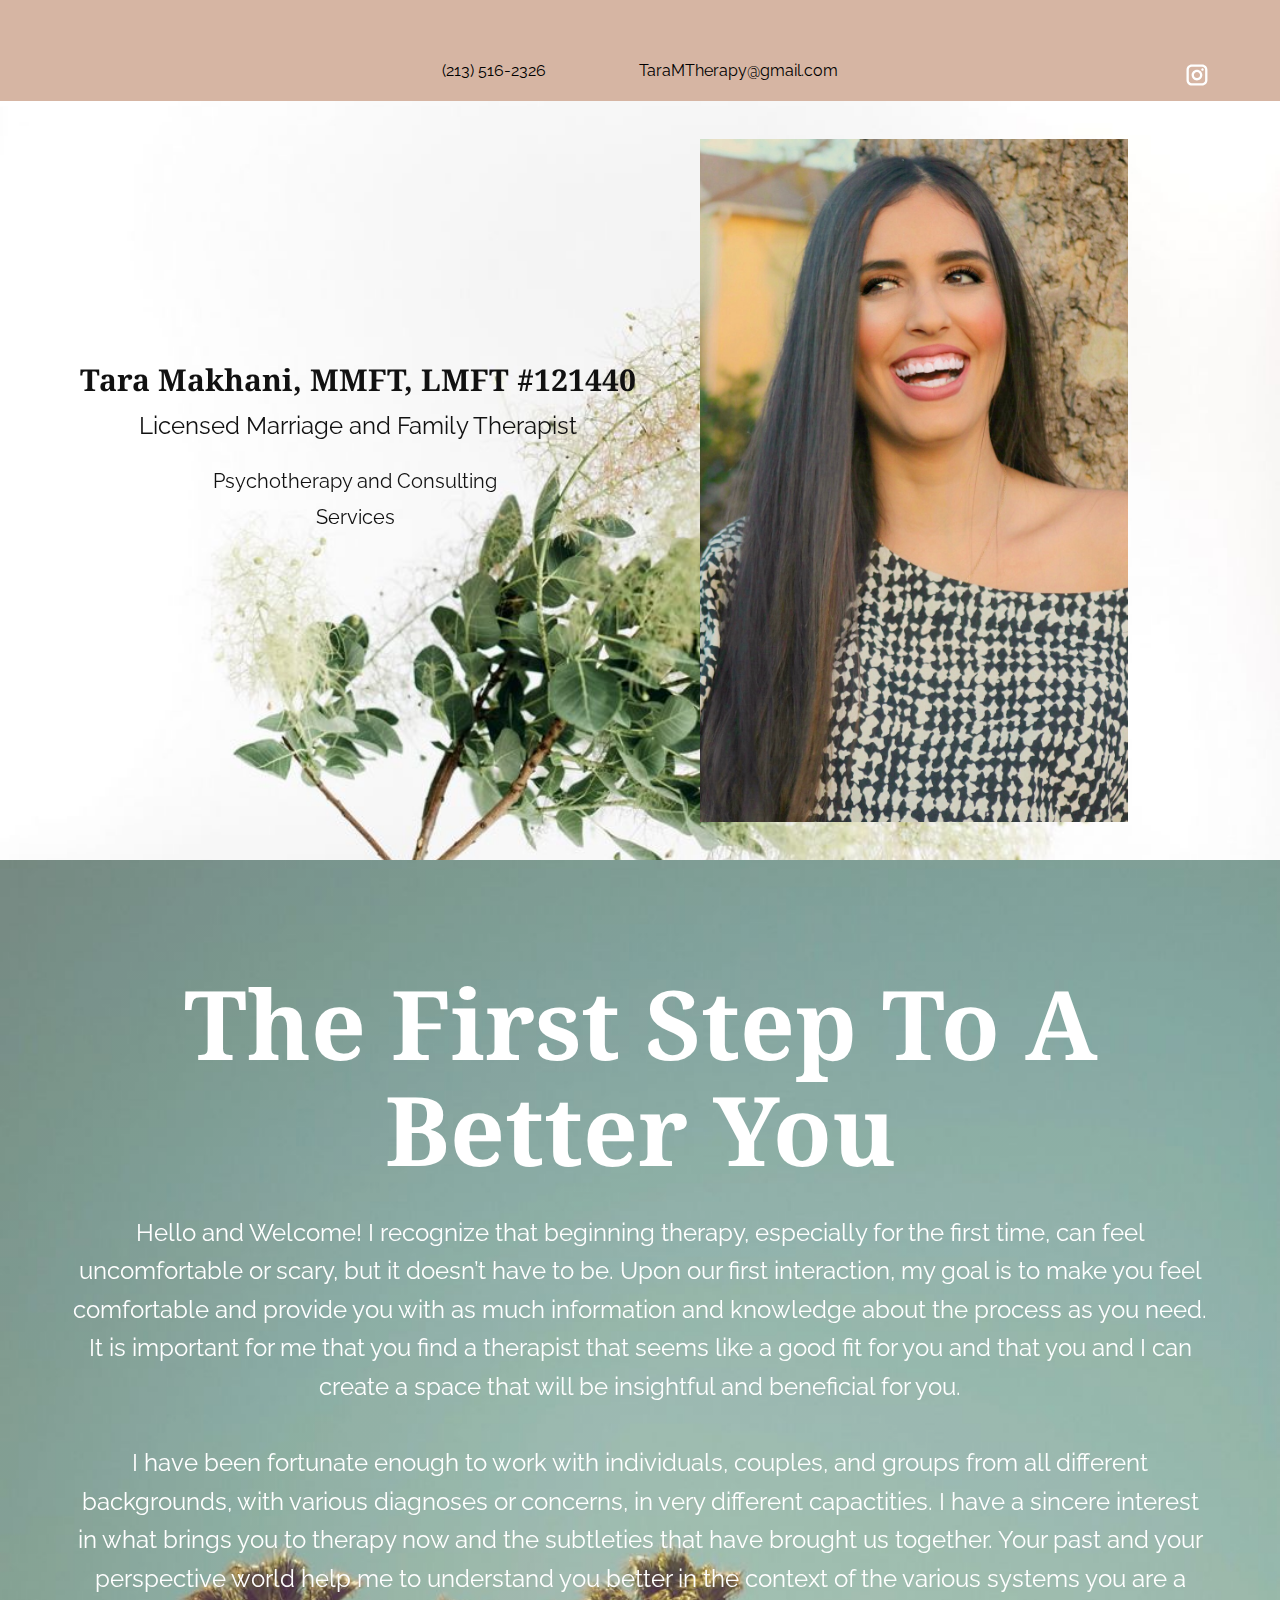
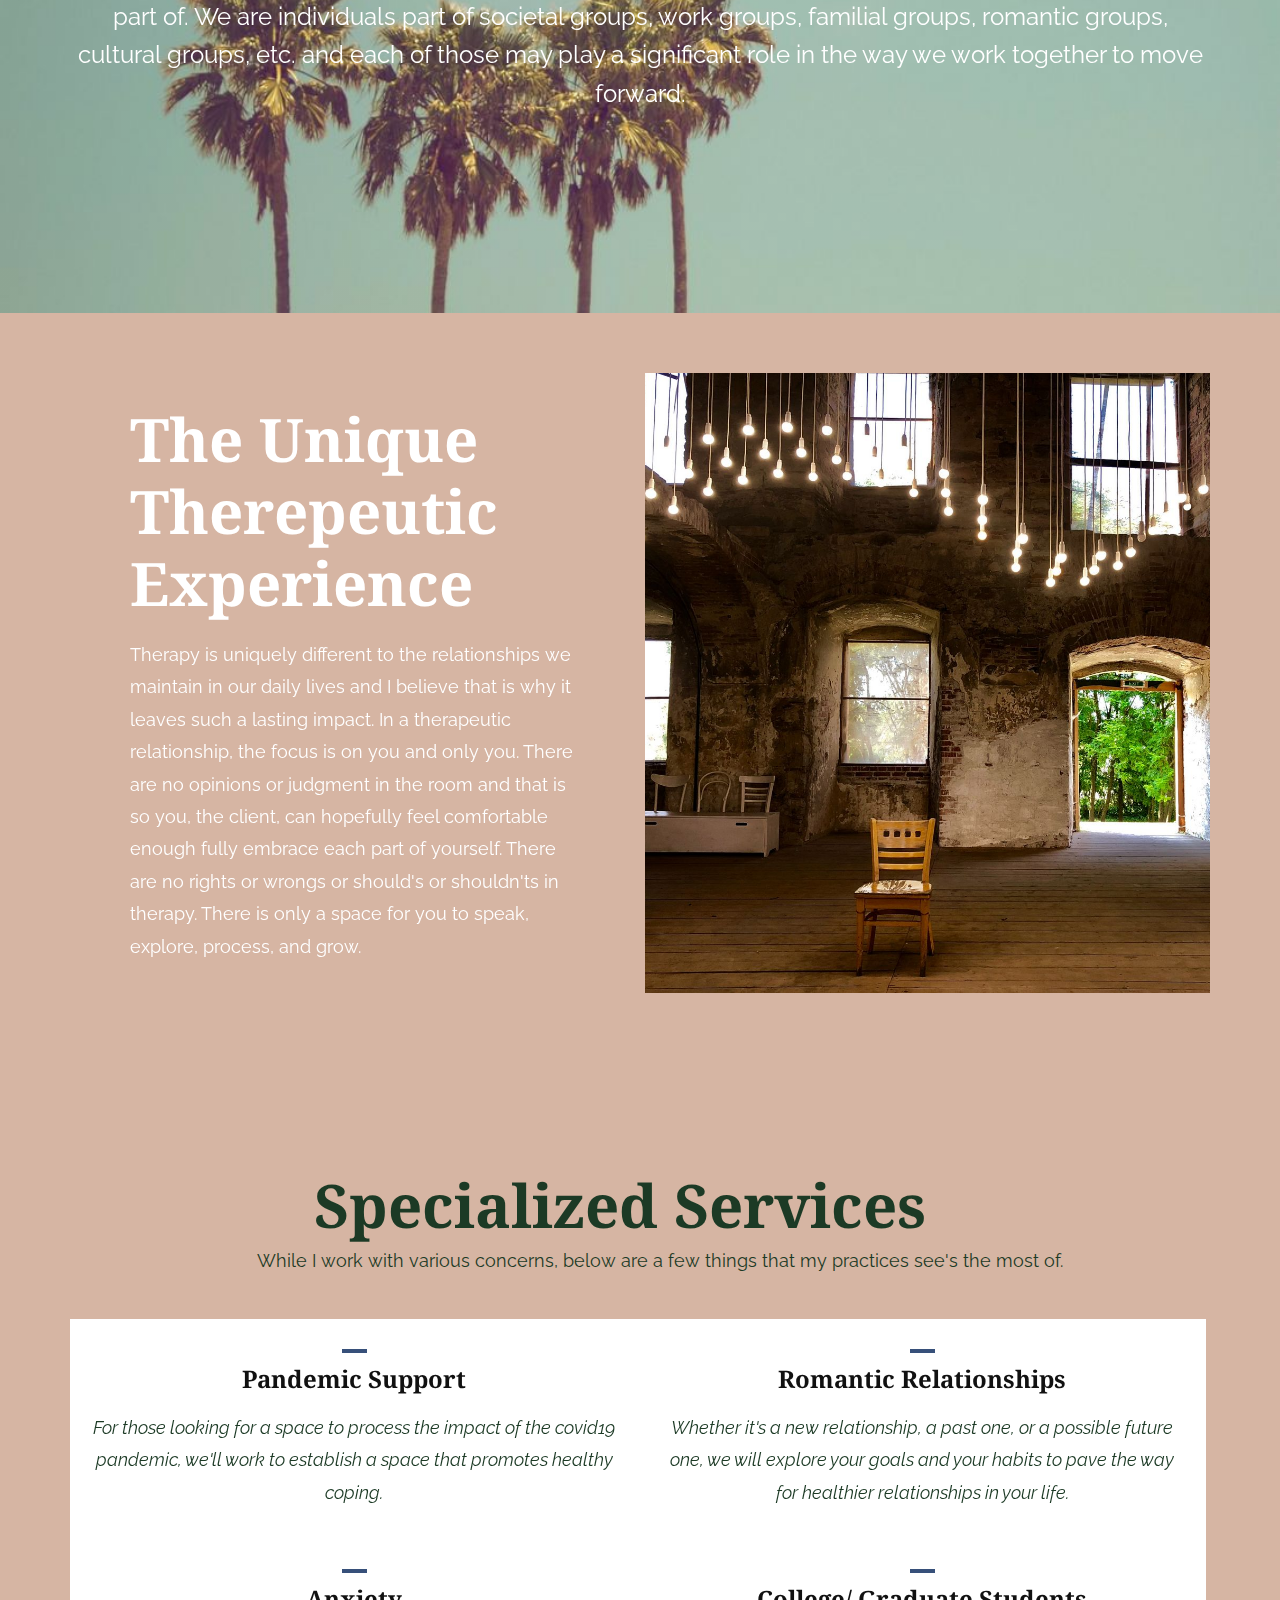
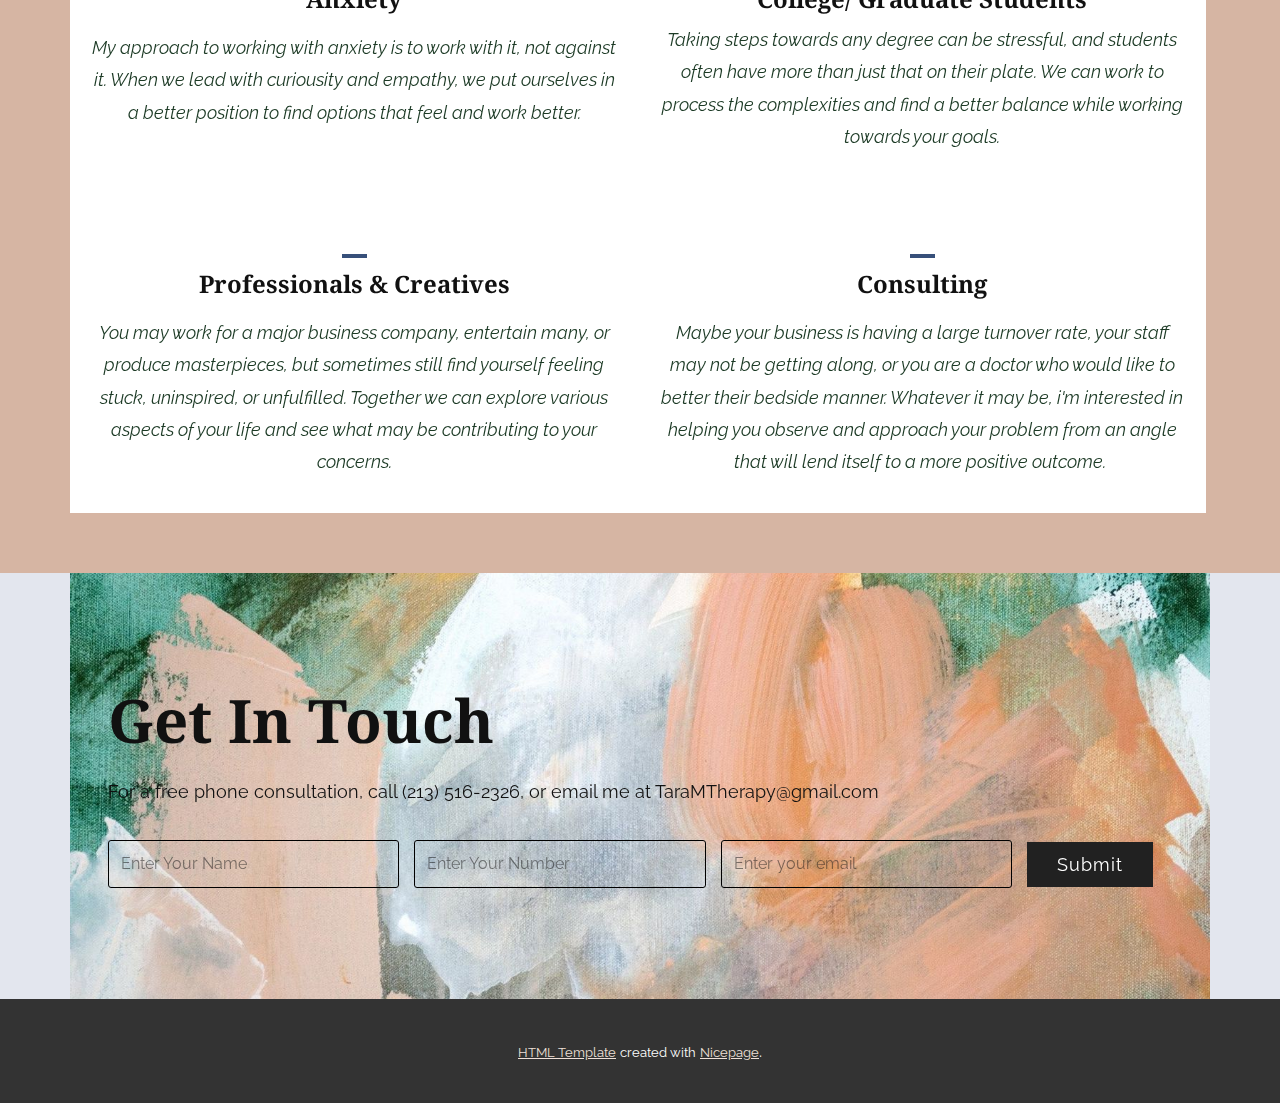
<file: Page-1.html>
<!DOCTYPE html>
<html style="font-size: 16px;">
  <head>
    <meta name="viewport" content="width=device-width, initial-scale=1.0">
    <meta charset="utf-8">
    <meta name="keywords" content="Style Tips for Women in Business, Dress for the job you want, not the job you have., Fashion Tips, Subscribe to our Newsletter">
    <meta name="description" content="">
    <meta name="page_type" content="np-template-header-footer-from-plugin">
    <title>Page 1</title>
    <link rel="stylesheet" href="nicepage.css" media="screen">
<link rel="stylesheet" href="Page-1.css" media="screen">
    <script class="u-script" type="text/javascript" src="jquery.js" defer=""></script>
    <script class="u-script" type="text/javascript" src="nicepage.js" defer=""></script>
    <meta name="generator" content="Nicepage 2.25.0, nicepage.com">
    
    
    
    
    
    
    <link id="u-theme-google-font" rel="stylesheet" href="https://fonts.googleapis.com/css?family=Raleway:100,100i,200,200i,300,300i,400,400i,500,500i,600,600i,700,700i,800,800i,900,900i|Noto+Serif:400,400i,700,700i">
    <script type="application/ld+json">{
		"@context": "http://schema.org",
		"@type": "Organization",
		"name": "",
		"url": "index.html",
		"sameAs": [
				"https://www.instagram.com/TaraMTherapy"
		]
}</script>
    <meta property="og:title" content="Page 1">
    <meta property="og:type" content="website">
    <meta name="theme-color" content="#d6b5a3">
    <link rel="canonical" href="index.html">
    <meta property="og:url" content="index.html">
  </head>
  <body class="u-body u-palette-1-base"><header class="u-align-center-sm u-align-center-xs u-clearfix u-header u-header" id="sec-711f"><div class="u-clearfix u-sheet u-sheet-1">
        <div class="u-social-icons u-spacing-10 u-social-icons-1">
          <a class="u-social-url" target="_blank" href="https://www.instagram.com/TaraMTherapy">
            <span class="u-icon u-icon-circle u-social-instagram u-social-type-logo u-icon-1">
              <svg class="u-svg-link" preserveAspectRatio="xMidYMin slice" viewBox="0 0 112 112" style=""><use xmlns:xlink="http://www.w3.org/1999/xlink" xlink:href="#svg-7f62"></use></svg>
              <svg xmlns="http://www.w3.org/2000/svg" xmlns:xlink="http://www.w3.org/1999/xlink" version="1.1" xml:space="preserve" class="u-svg-content" viewBox="0 0 112 112" x="0px" y="0px" id="svg-7f62"><path d="M55.9,32.9c-12.8,0-23.2,10.4-23.2,23.2s10.4,23.2,23.2,23.2s23.2-10.4,23.2-23.2S68.7,32.9,55.9,32.9z M55.9,69.4c-7.4,0-13.3-6-13.3-13.3c-0.1-7.4,6-13.3,13.3-13.3s13.3,6,13.3,13.3C69.3,63.5,63.3,69.4,55.9,69.4z"></path><path d="M79.7,26.8c-3,0-5.4,2.5-5.4,5.4s2.5,5.4,5.4,5.4c3,0,5.4-2.5,5.4-5.4S82.7,26.8,79.7,26.8z"></path><path d="M78.2,11H33.5C21,11,10.8,21.3,10.8,33.7v44.7c0,12.6,10.2,22.8,22.7,22.8h44.7c12.6,0,22.7-10.2,22.7-22.7 V33.7C100.8,21.1,90.6,11,78.2,11z M91,78.4c0,7.1-5.8,12.8-12.8,12.8H33.5c-7.1,0-12.8-5.8-12.8-12.8V33.7 c0-7.1,5.8-12.8,12.8-12.8h44.7c7.1,0,12.8,5.8,12.8,12.8V78.4z"></path></svg>
            </span>
          </a>
        </div>
        <nav class="u-align-left u-menu u-menu-dropdown u-offcanvas u-menu-1">
          <div class="menu-collapse" style="font-size: 1rem;">
            <a class="u-button-style u-nav-link" href="#" style="padding: 4px 12px; font-size: calc(1em + 8px);">
              <svg class="u-svg-link" preserveAspectRatio="xMidYMin slice" viewBox="0 0 302 302" style=""><use xmlns:xlink="http://www.w3.org/1999/xlink" xlink:href="#svg-8a8f"></use></svg>
              <svg xmlns="http://www.w3.org/2000/svg" xmlns:xlink="http://www.w3.org/1999/xlink" version="1.1" id="svg-8a8f" x="0px" y="0px" viewBox="0 0 302 302" style="enable-background:new 0 0 302 302;" xml:space="preserve" class="u-svg-content"><g><rect y="36" width="302" height="30"></rect><rect y="236" width="302" height="30"></rect><rect y="136" width="302" height="30"></rect>
</g><g></g><g></g><g></g><g></g><g></g><g></g><g></g><g></g><g></g><g></g><g></g><g></g><g></g><g></g><g></g></svg>
            </a>
          </div>
          <div class="u-custom-menu u-nav-container">
            <ul class="u-nav u-spacing-25 u-unstyled u-nav-1"><li class="u-nav-item"><a class="u-button-style u-nav-link u-text-black" href="tel:213-5162326" style="padding: 1px 34px 2px 34px;">(213) 516-2326</a>
</li><li class="u-nav-item"><a class="u-button-style u-nav-link u-text-black" href="mailto:TaraMTherapy@gmail.com" style="padding: 1px 34px 2px 34px;">TaraMTherapy@gmail.com</a>
</li></ul>
          </div>
          <div class="u-custom-menu u-nav-container-collapse">
            <div class="u-align-center u-black u-container-style u-inner-container-layout u-opacity u-opacity-95 u-sidenav">
              <div class="u-menu-close u-menu-close-1"></div>
              <ul class="u-align-center u-nav u-popupmenu-items u-unstyled u-nav-2"><li class="u-nav-item"><a class="u-button-style u-nav-link" href="tel:213-5162326" style="padding: 1px 34px 2px 34px;">(213) 516-2326</a>
</li><li class="u-nav-item"><a class="u-button-style u-nav-link" href="mailto:TaraMTherapy@gmail.com" style="padding: 1px 34px 2px 34px;">TaraMTherapy@gmail.com</a>
</li></ul>
            </div>
            <div class="u-black u-menu-overlay u-opacity u-opacity-70"></div>
          </div>
        </nav>
      </div></header> 
    <section class="u-align-center u-clearfix u-image u-section-1" id="sec-cb65" data-image-width="1068" data-image-height="1600">
      <div class="u-clearfix u-sheet u-valign-middle u-sheet-1">
        <div class="u-clearfix u-expanded-width u-gutter-0 u-layout-wrap u-layout-wrap-1">
          <div class="u-layout">
            <div class="u-layout-row">
              <div class="u-container-style u-layout-cell u-left-cell u-size-30 u-layout-cell-1" data-animation-name="fadeIn" data-animation-duration="2750" data-animation-delay="0" data-animation-direction="">
                <div class="u-container-layout u-container-layout-1">
                  <h2 class="u-align-center u-text u-text-1">
                    <font style="font-size: 1.875rem;">Tara Makhani, MMFT, LMFT #121440</font>
                    <br>
                  </h2>
                  <p class="u-align-center u-text u-text-2">Licensed Marriage and Family Therapist</p>
                  <p class="u-align-center u-text u-text-3">Psychotherapy and Consulting Services</p>
                </div>
              </div>
              <div class="u-container-style u-layout-cell u-right-cell u-size-30 u-layout-cell-2">
                <div class="u-container-layout u-valign-middle u-container-layout-2">
                  <img class="u-expand-resize u-image u-image-1" src="images/IMG_0998.JPG" data-image-width="1242" data-image-height="1552">
                </div>
              </div>
            </div>
          </div>
        </div>
      </div>
    </section>
    <section class="u-align-center u-clearfix u-image u-shading u-section-2" src="" id="carousel_c01c">
      <div class="u-clearfix u-sheet u-sheet-1">
        <h1 class="u-text u-text-default u-title u-text-1" data-animation-name="fadeIn" data-animation-duration="5500" data-animation-delay="0" data-animation-direction="">The First Step To a Better you</h1>
        <p class="u-large-text u-text u-text-default u-text-variant u-text-2" data-animation-name="lightSpeedIn" data-animation-duration="2250" data-animation-delay="0" data-animation-direction="">Hello and Welcome! I recognize that beginning therapy, especially for the first time, can feel uncomfortable or scary, but it doesn’t have to be. Upon our first interaction, my goal is to make you feel comfortable and provide you with as much information and knowledge about the process as you need. It is important for me that you find a therapist that seems like a good fit for you and that you and I can create a space that will be insightful and beneficial for you.<br>
          <br>I have been fortunate enough to work with individuals, couples, and groups from all different backgrounds, with various diagnoses or concerns, in very different capactities. I have a sincere interest in what brings you to therapy now and the subtleties that have brought us together. Your past and your perspective world help me to understand you better in the context of the various systems you are a part of. We are individuals part of societal groups, work groups, familial groups, romantic groups, cultural groups, etc. and each of those may play a significant role in the way we work together to move forward.
        </p>
      </div>
    </section>
    <section class="u-clearfix u-section-3" id="sec-4f4f">
      <div class="u-clearfix u-sheet u-sheet-1">
        <div class="u-clearfix u-expanded-width u-gutter-10 u-layout-wrap u-layout-wrap-1">
          <div class="u-layout" style="">
            <div class="u-layout-row" style="">
              <div class="u-align-left u-container-style u-layout-cell u-left-cell u-size-30 u-size-xs-60 u-layout-cell-1" src="" data-animation-name="rotateIn" data-animation-duration="1000" data-animation-delay="0" data-animation-direction="">
                <div class="u-container-layout u-valign-middle u-container-layout-1">
                  <h2 class="u-align-left-xs u-text u-text-1">The Unique Therepeutic experience</h2>
                  <p class="u-text u-text-2">Therapy is uniquely different to the relationships we maintain in our daily lives and I believe that is why it leaves such a lasting impact. In a therapeutic relationship, the focus is on you and only you. There are no opinions or judgment in the room and that is so you, the client, can hopefully feel comfortable enough fully embrace each part of yourself. There are no rights or wrongs or should's or shouldn'ts in therapy. There is only a space for you to speak, explore, process, and grow.</p>
                </div>
              </div>
              <div class="u-align-center u-container-style u-image u-layout-cell u-right-cell u-size-30 u-size-xs-60 u-image-1" src="" data-image-width="1600" data-image-height="1173">
                <div class="u-container-layout u-valign-middle u-container-layout-2" src=""></div>
              </div>
            </div>
          </div>
        </div>
      </div>
    </section>
    <section class="u-clearfix u-image u-parallax u-shading u-section-4" id="carousel_995e" data-image-width="1600" data-image-height="1067">
      <div class="u-clearfix u-sheet u-sheet-1">
        <div class="u-container-style u-expanded-width u-group u-group-1">
          <div class="u-container-layout u-container-layout-1">
            <h2 class="u-align-center u-text u-text-custom-color-1 u-text-1">Specialized Services</h2>
            <p class="u-align-center u-text u-text-custom-color-1 u-text-2">While I work with various concerns, below are a few things that my practices see's the most of.</p>
          </div>
        </div>
        <div class="u-clearfix u-gutter-0 u-layout-wrap u-layout-wrap-1">
          <div class="u-gutter-0 u-layout">
            <div class="u-layout-col">
              <div class="u-size-20">
                <div class="u-layout-row">
                  <div class="u-align-center u-container-style u-layout-cell u-left-cell u-shape-rectangle u-size-30 u-white u-layout-cell-1" data-animation-name="jackInTheBox" data-animation-duration="1000" data-animation-delay="0" data-animation-direction="">
                    <div class="u-container-layout u-valign-top u-container-layout-2">
                      <div class="u-border-4 u-border-palette-2-base u-line u-line-horizontal u-line-1"></div>
                      <h4 class="u-text u-text-3">Pandemic Support</h4>
                      <p class="u-text u-text-custom-color-1 u-text-4">For those looking for a space to process the impact of the covid19 pandemic, we'll work to establish a space that promotes healthy coping.</p>
                    </div>
                  </div>
                  <div class="u-align-center u-container-style u-layout-cell u-right-cell u-size-30 u-white u-layout-cell-2" data-animation-name="jackInTheBox" data-animation-duration="1000" data-animation-delay="0" data-animation-direction="">
                    <div class="u-container-layout u-valign-top u-container-layout-3">
                      <div class="u-border-4 u-border-palette-2-base u-line u-line-horizontal u-line-2"></div>
                      <h4 class="u-align-center u-text u-text-5" data-animation-name="bounceIn" data-animation-duration="1000" data-animation-delay="0" data-animation-direction="">Romantic Relationships</h4>
                      <p class="u-text u-text-custom-color-1 u-text-6">Whether it's a new relationship, a past one, or a possible future one, we will explore your goals and your habits to pave the way for healthier relationships in your life.</p>
                    </div>
                  </div>
                </div>
              </div>
              <div class="u-size-20">
                <div class="u-layout-row">
                  <div class="u-align-center u-container-style u-layout-cell u-left-cell u-size-30 u-white u-layout-cell-3" data-animation-name="jackInTheBox" data-animation-duration="1000" data-animation-delay="0" data-animation-direction="">
                    <div class="u-container-layout u-valign-top u-container-layout-4">
                      <div class="u-border-4 u-border-palette-2-base u-line u-line-horizontal u-line-3"></div>
                      <h4 class="u-text u-text-7">Anxiety</h4>
                      <p class="u-text u-text-custom-color-1 u-text-8">My approach to working with anxiety is to work with it, not against it. When we lead with curiousity and empathy, we put ourselves in a better position to find options that feel and work better.</p>
                    </div>
                  </div>
                  <div class="u-container-style u-layout-cell u-right-cell u-size-30 u-white u-layout-cell-4" data-animation-name="jackInTheBox" data-animation-duration="1000" data-animation-delay="0" data-animation-direction="">
                    <div class="u-container-layout u-valign-top u-container-layout-5">
                      <div class="u-border-4 u-border-palette-2-base u-line u-line-horizontal u-line-4"></div>
                      <h4 class="u-align-center u-text u-text-9">College/ Graduate Students</h4>
                      <p class="u-align-center u-text u-text-grey-50 u-text-10">
                        <font class="u-text-custom-color-1">Taking steps towards any degree can be stressful, and students often have more than just that on their plate. We can work to process the complexities and find a better balance while working towards your goals.<br>
                        </font>
                        <br>
                      </p>
                    </div>
                  </div>
                </div>
              </div>
              <div class="u-size-20">
                <div class="u-layout-row">
                  <div class="u-align-center u-container-style u-layout-cell u-left-cell u-size-30 u-white u-layout-cell-5" data-animation-name="jackInTheBox" data-animation-duration="1000" data-animation-delay="0" data-animation-direction="">
                    <div class="u-container-layout u-valign-top u-container-layout-6">
                      <div class="u-border-4 u-border-palette-2-base u-line u-line-horizontal u-line-5"></div>
                      <h4 class="u-text u-text-11">Professionals &amp; Creatives</h4>
                      <p class="u-text u-text-custom-color-1 u-text-12">You may work for a major business company, entertain many, or produce masterpieces, but sometimes still find yourself feeling stuck, uninspired, or unfulfilled. Together we can explore various aspects of your life and see what may be contributing to your concerns.</p>
                    </div>
                  </div>
                  <div class="u-align-center u-container-style u-layout-cell u-right-cell u-size-30 u-white u-layout-cell-6" data-animation-name="jackInTheBox" data-animation-duration="1000" data-animation-delay="0" data-animation-direction="">
                    <div class="u-container-layout u-valign-top u-container-layout-7">
                      <div class="u-border-4 u-border-palette-2-base u-line u-line-horizontal u-line-6"></div>
                      <h4 class="u-text u-text-13">Consulting</h4>
                      <p class="u-text u-text-custom-color-1 u-text-14">Maybe your business is having a large turnover rate, your staff may not be getting along, or you are a doctor who would like to better their bedside manner. Whatever it may be, i'm interested in helping you observe and approach your problem from an angle that will lend itself to a more positive outcome.&nbsp;</p>
                    </div>
                  </div>
                </div>
              </div>
            </div>
          </div>
        </div>
      </div>
    </section>
    <section class="u-clearfix u-palette-4-light-2 u-section-5" id="sec-10e6">
      <div class="u-clearfix u-sheet u-sheet-1">
        <div class="u-clearfix u-expanded-width u-layout-wrap u-layout-wrap-1">
          <div class="u-gutter-0 u-layout">
            <div class="u-layout-row">
              <div class="u-align-center-lg u-align-center-md u-align-center-sm u-align-center-xs u-align-left-xl u-container-style u-image u-layout-cell u-left-cell u-right-cell u-size-60 u-image-1" data-animation-name="zoomIn" data-animation-duration="1000" data-animation-delay="0" data-animation-direction="" data-image-width="1600" data-image-height="1001">
                <div class="u-container-layout u-valign-middle-xl u-container-layout-1">
                  <h2 class="u-align-center-lg u-align-center-md u-align-center-sm u-align-center-xs u-heading-font u-text u-text-1" data-animation-name="zoomIn" data-animation-duration="1000" data-animation-delay="0" data-animation-direction="">Get in touch</h2>
                  <p class="u-text u-text-font u-text-2">For a free phone consultation, call (213) 516-2326, or email me at TaraMTherapy@gmail.com</p>
                  <div class="u-form u-form-1">
                    <form action="https://nicepage.io/editor/Forms/Process" method="POST" class="u-block-be66-9 u-clearfix u-form-horizontal u-form-spacing-15 u-inner-form"><!-- hidden inputs for siteId and pageId -->
                      <div class="u-form-group u-form-phone u-form-group-1">
                        <label for="phone-9b74" class="u-form-control-hidden u-label">Phone</label>
                        <input type="tel" pattern="[\(\-]?([0-9]{3})[\)\-]?[\/\s]?([0-9\-]{3,9})" placeholder="Enter Your Name" id="phone-9b74" name="Name" class="u-border-1 u-border-black u-input" required="">
                      </div>
                      <div class="u-form-group u-form-name u-form-group-2">
                        <label for="name-71d0" class="u-form-control-hidden u-label">Name</label>
                        <input type="text" placeholder="Enter Your Number " id="name-71d0" name="Number" class="u-border-1 u-border-black u-input" required="">
                      </div><!-- always visible -->
                      <div class="u-form-email u-form-group u-form-group-3">
                        <label for="email-71d0" class="u-form-control-hidden u-label"></label>
                        <input type="email" placeholder="Enter your email" id="email-71d0" name="email" class="u-border-1 u-border-black u-input">
                      </div>
                      <div class="u-form-group u-form-submit u-form-group-4">
                        <a href="https://nicepage.com" class="u-btn u-btn-submit u-button-style u-grey-dark-3">Submit</a>
                        <input type="submit" value="submit" class="u-form-control-hidden">
                      </div>
                      <div class="u-form-send-message u-form-send-success"> Thanks! Message sent. </div>
                      <div class="u-form-send-error u-form-send-message"> Failed to send request. Please correct errors and try again. </div>
                      <input type="hidden" value="" name="recaptchaResponse">
                    </form>
                  </div>
                </div>
              </div>
            </div>
          </div>
        </div>
      </div>
    </section>
    
    
    
    <section class="u-backlink u-clearfix u-grey-80">
      <a class="u-link" href="https://nicepage.com/html-templates" target="_blank">
        <span>HTML Template</span>
      </a>
      <p class="u-text">
        <span>created with</span>
      </p>
      <a class="u-link" href="https://nicepage.com/html" target="_blank">
        <span>Nicepage</span>
      </a>. 
    </section>
  </body>
</html>
</file>
<file: Page-1.css>
.u-section-1 {background-image: url("images/gaelle-marcel-AzodV2D0GLc-unsplash.jpg"); background-position: 50% 50%}
.u-section-1 .u-sheet-1 {min-height: 750px}
.u-section-1 .u-layout-wrap-1 {margin: 48px auto 48px 0}
.u-section-1 .u-layout-cell-1 {min-height: 654px; animation-duration: 2750ms}
.u-section-1 .u-container-layout-1 {padding: 20px 0 20px 5px}
.u-section-1 .u-text-1 {margin: 163px 0 0}
.u-section-1 .u-text-2 {font-size: 1.5rem; margin: 0}
.u-section-1 .u-text-3 {font-size: 1.25rem; margin: 16px 102px 0 97px}
.u-section-1 .u-layout-cell-2 {min-height: 654px}
.u-section-1 .u-container-layout-2 {padding-top: 0}
.u-section-1 .u-image-1 {width: 428px; height: 683px; margin: -10px auto -10px 60px} 

@media (max-width: 1199px){ .u-section-1 .u-sheet-1 {min-height: 559px}
.u-section-1 .u-layout-wrap-1 {margin-right: initial; margin-left: initial}
.u-section-1 .u-layout-cell-1 {min-height: 539px}
.u-section-1 .u-text-1 {margin-top: 122px}
.u-section-1 .u-text-2 {width: auto; margin-top: 11px; margin-right: 5px; margin-left: -5px}
.u-section-1 .u-text-3 {width: auto; margin-right: -5px; margin-left: -15px}
.u-section-1 .u-layout-cell-2 {min-height: 539px}
.u-section-1 .u-image-1 {height: 684px; margin-left: 42px} }

@media (max-width: 991px){ .u-section-1 .u-sheet-1 {min-height: 198px}
.u-section-1 .u-layout-cell-1 {min-height: 100px}
.u-section-1 .u-text-2 {margin-left: 0; margin-right: 0}
.u-section-1 .u-text-3 {width: 485px; margin-right: 0; margin-left: 7px}
.u-section-1 .u-layout-cell-2 {min-height: 100px}
.u-section-1 .u-image-1 {width: 360px; height: 575px; margin-left: 0} }

@media (max-width: 767px){ .u-section-1 .u-sheet-1 {min-height: 298px}
.u-section-1 .u-text-3 {margin-left: 11px} }

@media (max-width: 575px){ .u-section-1 .u-text-1 {margin-top: -9px}
.u-section-1 .u-text-2 {margin-top: 19px}
.u-section-1 .u-text-3 {font-size: 1.125rem; width: auto; margin-top: 8px; margin-right: 3px; margin-left: -2px}
.u-section-1 .u-image-1 {width: 340px; height: 543px} }.u-section-2 {background-image: linear-gradient(0deg, rgba(0,0,0,0.05), rgba(0,0,0,0.05)), url("images/ev-miIeeCgN1m8-unsplash.jpg"); background-position: 50% 50%}
.u-section-2 .u-sheet-1 {min-height: 1053px}
.u-section-2 .u-text-1 {font-size: 6rem; font-weight: 700; animation-duration: 5500ms; margin: 110px 0 0}
.u-section-2 .u-text-2 {animation-duration: 4000ms; font-size: 1.5rem; background-image: none; font-weight: normal; text-transform: none; margin: 33px 0 60px} 

@media (max-width: 1199px){ .u-section-2 .u-sheet-1 {min-height: 660px} }

@media (max-width: 991px){ .u-section-2 .u-sheet-1 {min-height: 506px} }

@media (max-width: 767px){ .u-section-2 .u-sheet-1 {min-height: 380px} }

@media (max-width: 575px){ .u-section-2 .u-sheet-1 {min-height: 239px}
.u-section-2 .u-text-1 {font-size: 3.75rem} }.u-section-3 {background-image: none}
.u-section-3 .u-sheet-1 {min-height: 541px}
.u-section-3 .u-layout-wrap-1 {pointer-events: auto; margin: 60px auto 60px 0}
.u-section-3 .u-layout-cell-1 {min-height: 431px; pointer-events: auto}
.u-section-3 .u-container-layout-1 {padding: 30px 60px}
.u-section-3 .u-text-1 {font-size: 3.75rem; margin: 0}
.u-section-3 .u-text-2 {margin: 20px 0 0}
.u-section-3 .u-image-1 {min-height: 431px; pointer-events: auto; background-image: url("images/alessandra-onisor-uH9gcWRCN6s-unsplash.jpg"); background-position: 27.97% 50%}
.u-section-3 .u-container-layout-2 {padding: 30px 60px} 

@media (max-width: 1199px){ .u-section-3 .u-sheet-1 {min-height: 100px}
.u-section-3 .u-layout-wrap-1 {margin-right: initial; margin-left: initial}
.u-section-3 .u-layout-cell-1 {min-height: 355px; animation-duration: 1000ms}
.u-section-3 .u-text-1 {font-size: 3.4375rem}
.u-section-3 .u-image-1 {min-height: 355px} }

@media (max-width: 991px){ .u-section-3 .u-layout-cell-1 {min-height: 100px}
.u-section-3 .u-container-layout-1 {padding-left: 30px; padding-right: 30px}
.u-section-3 .u-image-1 {min-height: 272px}
.u-section-3 .u-container-layout-2 {padding-left: 30px; padding-right: 30px} }

@media (max-width: 767px){ .u-section-3 .u-container-layout-1 {padding-left: 10px; padding-right: 10px}
.u-section-3 .u-image-1 {min-height: 408px}
.u-section-3 .u-container-layout-2 {padding-left: 10px; padding-right: 10px} }

@media (max-width: 575px){ .u-section-3 .u-text-1 {font-size: 3.125rem}
.u-section-3 .u-image-1 {min-height: 257px} }.u-section-4 {background-image: linear-gradient(0deg, rgba(0,0,0,0.05), rgba(0,0,0,0.05)), url("images/kelli-tungay-zNzy3ZejlvY-unsplash.jpg")}
.u-section-4 .u-sheet-1 {min-height: 1118px}
.u-section-4 .u-group-1 {min-height: 216px; animation-duration: 1000ms; margin: 50px auto 0 0}
.u-section-4 .u-container-layout-1 {padding: 30px 20px}
.u-section-4 .u-text-1 {font-size: 3.75rem; background-image: none; margin: 36px 20px 0 -20px}
.u-section-4 .u-text-2 {margin: 4px -20px 0 20px}
.u-section-4 .u-layout-wrap-1 {width: 1136px; margin: 0 auto 60px 0}
.u-section-4 .u-layout-cell-1 {min-height: 218px; animation-duration: 1000ms; background-image: none}
.u-section-4 .u-container-layout-2 {padding: 30px 20px}
.u-section-4 .u-line-1 {width: 25px; transform-origin: left center 0; margin: 0 auto}
.u-section-4 .u-text-3 {font-weight: 700; margin: 12px 0 0}
.u-section-4 .u-text-4 {font-style: italic; margin: 18px 0 0}
.u-section-4 .u-layout-cell-2 {min-height: 218px; animation-duration: 1000ms; background-image: none}
.u-section-4 .u-container-layout-3 {padding: 30px 20px}
.u-section-4 .u-line-2 {width: 25px; transform-origin: left center 0; margin: 0 auto}
.u-section-4 .u-text-5 {font-weight: 700; animation-duration: 1000ms; margin: 12px 0 0}
.u-section-4 .u-text-6 {font-style: italic; margin: 18px 0 0}
.u-section-4 .u-layout-cell-3 {min-height: 282px; animation-duration: 1000ms; background-image: none}
.u-section-4 .u-container-layout-4 {padding: 30px 20px}
.u-section-4 .u-line-3 {width: 25px; transform-origin: left center 0; height: 4px; margin: 0 auto}
.u-section-4 .u-text-7 {font-weight: 700; margin: 12px 0 0}
.u-section-4 .u-text-8 {font-style: italic; margin: 18px 0 0}
.u-section-4 .u-layout-cell-4 {min-height: 282px; animation-duration: 1000ms; background-image: none}
.u-section-4 .u-container-layout-5 {padding: 30px 20px 38px}
.u-section-4 .u-line-4 {width: 25px; transform-origin: left center 0; margin: 0 auto}
.u-section-4 .u-text-9 {font-weight: 700; margin: 12px 0 0}
.u-section-4 .u-text-10 {font-style: italic; margin: 10px 0 0}
.u-section-4 .u-layout-cell-5 {min-height: 289px; animation-duration: 1000ms; background-image: none}
.u-section-4 .u-container-layout-6 {padding: 30px 20px}
.u-section-4 .u-line-5 {width: 25px; transform-origin: left center 0; height: 4px; margin: 0 auto}
.u-section-4 .u-text-11 {font-weight: 700; margin: 12px 0 0}
.u-section-4 .u-text-12 {font-style: italic; margin: 18px 0 0}
.u-section-4 .u-layout-cell-6 {min-height: 289px; animation-duration: 1000ms; background-image: none}
.u-section-4 .u-container-layout-7 {padding: 30px 20px}
.u-section-4 .u-line-6 {width: 25px; transform-origin: left center 0; height: 4px; margin: 0 auto}
.u-section-4 .u-text-13 {font-weight: 700; margin: 12px 0 0}
.u-section-4 .u-text-14 {font-style: italic; margin: 18px 0 0} 

@media (max-width: 1199px){ .u-section-4 {background-position: 50% 50%}
.u-section-4 .u-sheet-1 {min-height: 100px}
.u-section-4 .u-group-1 {margin-right: initial; margin-left: initial}
.u-section-4 .u-text-1 {font-size: 3.4375rem}
.u-section-4 .u-layout-wrap-1 {min-height: 130px; width: 940px}
.u-section-4 .u-layout-cell-1 {min-height: 180px}
.u-section-4 .u-layout-cell-2 {min-height: 180px}
.u-section-4 .u-layout-cell-3 {min-height: 233px}
.u-section-4 .u-layout-cell-4 {min-height: 233px}
.u-section-4 .u-layout-cell-5 {min-height: 239px}
.u-section-4 .u-layout-cell-6 {min-height: 239px} }

@media (max-width: 991px){ .u-section-4 .u-layout-wrap-1 {width: 720px}
.u-section-4 .u-layout-cell-1 {min-height: 100px}
.u-section-4 .u-layout-cell-2 {min-height: 100px}
.u-section-4 .u-layout-cell-3 {min-height: 100px}
.u-section-4 .u-layout-cell-4 {min-height: 100px}
.u-section-4 .u-container-layout-5 {padding-bottom: 30px}
.u-section-4 .u-layout-cell-5 {min-height: 100px}
.u-section-4 .u-layout-cell-6 {min-height: 100px} }

@media (max-width: 767px){ .u-section-4 .u-container-layout-1 {padding-left: 10px; padding-right: 10px}
.u-section-4 .u-layout-wrap-1 {width: 540px}
.u-section-4 .u-container-layout-2 {padding-left: 10px; padding-right: 10px}
.u-section-4 .u-container-layout-3 {padding-left: 10px; padding-right: 10px}
.u-section-4 .u-container-layout-4 {padding-left: 10px; padding-right: 10px}
.u-section-4 .u-container-layout-5 {padding-left: 10px; padding-right: 10px}
.u-section-4 .u-container-layout-6 {padding-left: 10px; padding-right: 10px}
.u-section-4 .u-container-layout-7 {padding-left: 10px; padding-right: 10px} }

@media (max-width: 575px){ .u-section-4 .u-group-1 {min-height: 320px; margin-top: 90px; margin-right: initial; margin-left: initial}
.u-section-4 .u-text-1 {width: auto; margin-top: -23px; margin-right: -3px; margin-left: 3px}
.u-section-4 .u-text-2 {width: auto; margin-top: 10px; margin-right: 3px; margin-left: -3px}
.u-section-4 .u-layout-wrap-1 {width: 340px} }.u-section-5 .u-sheet-1 {min-height: 426px}
.u-section-5 .u-layout-wrap-1 {margin: 0 auto 0 0}
.u-section-5 .u-image-1 {background-image: url("images/305b9b04765683604c283fca97f69a90.jpg"); min-height: 426px; animation-duration: 1000ms; background-position: 50% 50%}
.u-section-5 .u-container-layout-1 {padding-left: 38px; padding-right: 38px}
.u-section-5 .u-text-1 {animation-duration: 1000ms; font-size: 3.75rem; margin: 45px 0 0}
.u-section-5 .u-text-2 {margin: 20px 0 0}
.u-section-5 .u-form-1 {height: 46px; margin: 32px 19px 45px 0}
.u-section-5 .u-form-group-1 {margin-left: 0} 

@media (max-width: 1199px){ .u-section-5 .u-sheet-1 {min-height: 492px}
.u-section-5 .u-layout-wrap-1 {position: relative; margin-right: initial; margin-left: initial}
.u-section-5 .u-image-1 {min-height: 492px}
.u-section-5 .u-container-layout-1 {padding-left: 28px; padding-right: 0}
.u-section-5 .u-text-1 {font-size: 3rem; width: auto; margin-top: 152px; margin-right: 36px; margin-left: 8px}
.u-section-5 .u-text-2 {margin-left: 8px; margin-right: 8px}
.u-section-5 .u-form-1 {position: relative; width: 879px; margin-left: auto; margin-right: auto; margin-bottom: 50px} }

@media (max-width: 991px){ .u-section-5 .u-layout-wrap-1 {margin-top: 58px; margin-bottom: 50px; margin-right: initial; margin-left: initial}
.u-section-5 .u-image-1 {min-height: 269px}
.u-section-5 .u-container-layout-1 {padding-left: 0}
.u-section-5 .u-text-1 {position: relative; margin-top: 40px; margin-right: 13px; margin-left: 0}
.u-section-5 .u-text-2 {position: relative; margin-right: 13px}
.u-section-5 .u-form-1 {margin-right: 25px; margin-bottom: 40px; width: 692px} }

@media (max-width: 767px){ .u-section-5 .u-layout-wrap-1 {margin-top: 0; margin-bottom: 0; margin-right: initial; margin-left: initial}
.u-section-5 .u-image-1 {min-height: 202px}
.u-section-5 .u-container-layout-1 {padding-left: 16px; padding-right: 9px}
.u-section-5 .u-text-1 {margin-top: 65px; margin-right: 0}
.u-section-5 .u-text-2 {margin-right: 0}
.u-section-5 .u-form-1 {margin-right: auto; margin-bottom: 65px; width: 530px} }

@media (max-width: 575px){ .u-section-5 .u-sheet-1 {min-height: 732px}
.u-section-5 .u-image-1 {min-height: 127px}
.u-section-5 .u-container-layout-1 {padding-left: 24px; padding-right: 0}
.u-section-5 .u-text-1 {font-size: 2.25rem; margin-top: 263px; margin-right: 6px}
.u-section-5 .u-text-2 {margin-right: 6px}
.u-section-5 .u-form-1 {margin-right: 12px; margin-bottom: 263px; width: 330px}
.u-section-5 .u-form-group-1 {width: 100%}
.u-section-5 .u-form-group-2 {width: 100%}
.u-section-5 .u-form-group-3 {width: 100%}
.u-section-5 .u-form-group-4 {width: 100%} }
</file>
